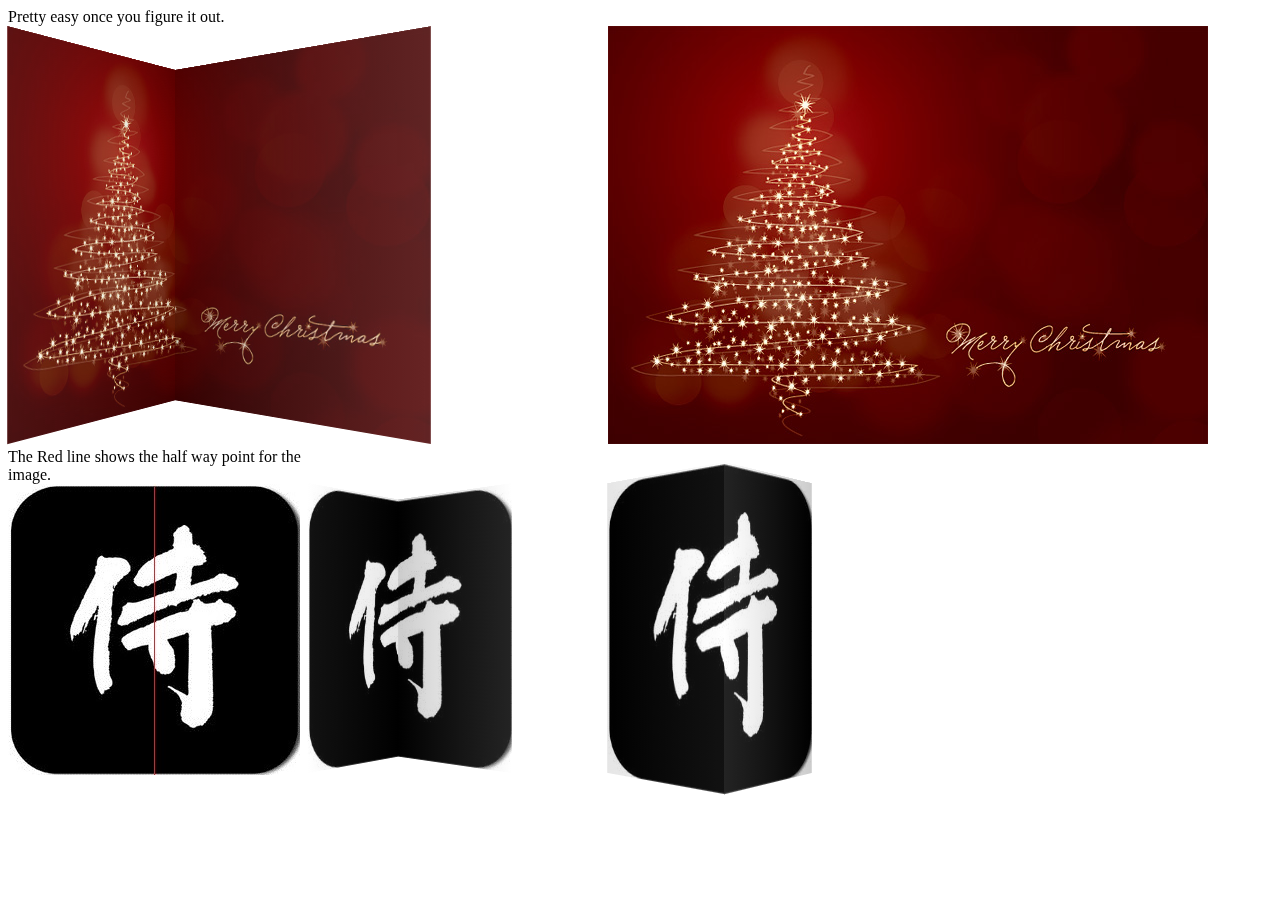
<file: dom_fold/index.html>
<html>
	<head>
		<title>test</title>
		<script src="//ajax.googleapis.com/ajax/libs/jquery/1.10.2/jquery.min.js"></script>
		<script src="oridomi.min.js"></script>
		<script>
		$(document).ready(function(){
				var folded = new OriDomi("#test", {
												  speed:           500, 
												  ripple:          2,    
												  shadingIntesity: .5,   
												  perspective:     800,   
												  maxAngle:        360,    
												  shading:         'soft',
												  vPanels: 2, //limits vertical panels for accordion modes
												  hPanels : 2 //limits horizontal panels for accordion modes
												});
				folded.accordion(45, { touchEnabled: false });
				folded.disableTouch(); // otherwise you can change the angle with the mouse.
				
				
				var folded2 = new OriDomi("#test2", {
												  speed:           500, 
												  ripple:          2,    
												  shadingIntesity: .5,   
												  perspective:     800,   
												  maxAngle:        360,    
												  shading:         'soft',
												  vPanels: 2,
												  hPanels : 2
												});
				folded2.accordion(45 , { touchEnabled: false });
				folded2.disableTouch();
				
				var folded3 = new OriDomi("#test3", {
												  speed:           500, 
												  ripple:          2,    
												  shadingIntesity: .5,   
												  perspective:     800,   
												  maxAngle:        360,    
												  shading:         'soft',
												  vPanels: 2,
												  hPanels : 2
												});
				folded3.accordion(-45, { touchEnabled: false });
				folded3.disableTouch();
			});
		</script>
	</head>
	<body>
		<div style="float:left;width: 100%;">
			Pretty easy once you figure it out. <br>
		</div>
		<div id="test" style="float:left;background-color: grey;width: 600px;height: 418px;">
			<img src="merry_christmas_card1.jpg" />			
		</div>
		<div style="float:left"><img src="merry_christmas_card1.jpg" /></div>
		<div style="position: absolute;width:300px;margin-top: 440px;">
		The Red line shows the half way point for the image.
			<img src="samurai2.jpg" />			
		</div>
		<div id="test2" style="position: absolute;width: 290px;height: 290px;margin-top: 475px; margin-left: 300px;">
			<img src="samurai.jpg" />			
		</div>
		<div id="test3" style="position: absolute;width: 290px;height: 290px;margin-top: 475px; margin-left: 600px;">
			<img src="samurai.jpg" />			
		</div>
		<br>
	</body>
</html>
</file>
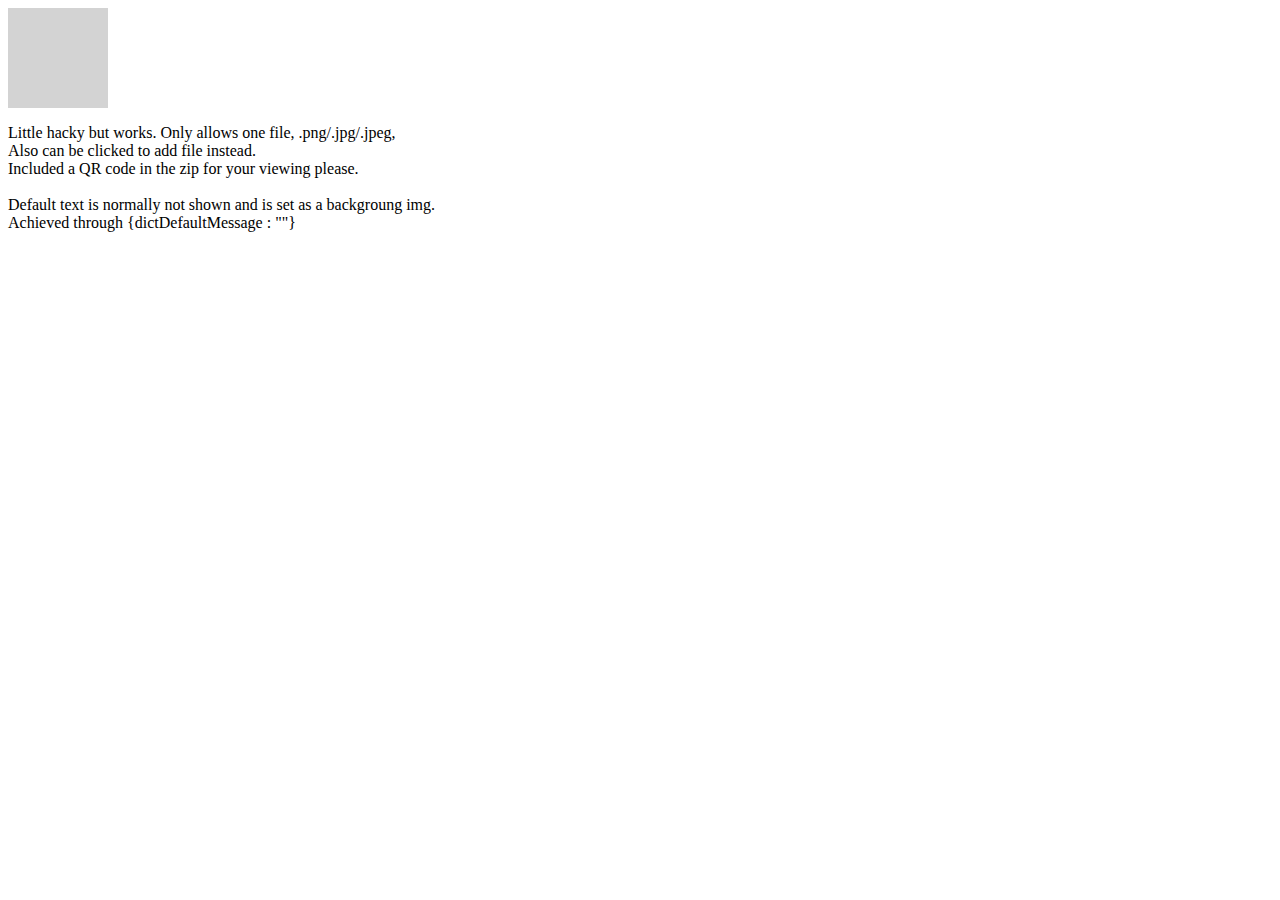
<file: dropzone/index.html>
<html>
	<head>
		<meta http-equiv="Content-Type" content="text/html; charset=utf-8" />
		<title>DZ-TEST</title>
		<script src="//ajax.googleapis.com/ajax/libs/jquery/1.10.2/jquery.min.js"></script>
		<script src="dropzone.js"></script>
		<script>
			$(document).ready(function(){
				Dropzone.autoDiscover = false;
				$("#dz").dropzone({
					dictDefaultMessage : "",
					maxFiles : 1,
					acceptedFiles : ".jpeg,.jpg,.png,.JPEG,.JPG,.PNG",
					previewTemplate : "<div class=\"dz-preview dz-file-preview\">\n  <div class=\"dz-details\">\n    <img data-dz-thumbnail width='100' height='100' />\n  </div>\n <div class=\"dz-error-message\"><span data-dz-errormessage></span></div>\n</div>",
					accept: function(file, done) {
							
						    done();
						    $("#dz").dropzone().disable();
						  },
					init: function() {
						    this.on("maxfilesexceeded", function(file){
    							this.removeFile(file);
						    });
						    this.on("error", function(file){
						    	this.removeFile(file);
						    	$("#error").html("An error occured when uploading the file!<br>"+
						    	"Be sure it is a .jpg or .png, also besure you didn't already upload a file!");
						    });
						  }
				});
			});
		</script>
		<style>
			.nl{
				width:100%;
				float:left;
			}
			.dz{
				background-color : lightgray;
				width: 100px;
				height: 100px;
				float: left;
			}
			.error{
				color : red;
			}
		</style>
	</head>
	<body>
		<span class="error nl" id="error"> </span>
		<form action="#" class="dropzone dz" id="dz">
			
		</form>
		<span class=nl>
			Little hacky but works. Only allows one file, .png/.jpg/.jpeg, <br>
			Also can be clicked to add file instead.<br>
			Included a QR code in the zip for your viewing please.
			<br><br>
			Default text is normally not shown and is set as a backgroung img.<br>
			Achieved through {dictDefaultMessage : ""}
		</span>
	</body>
</html>
</file>
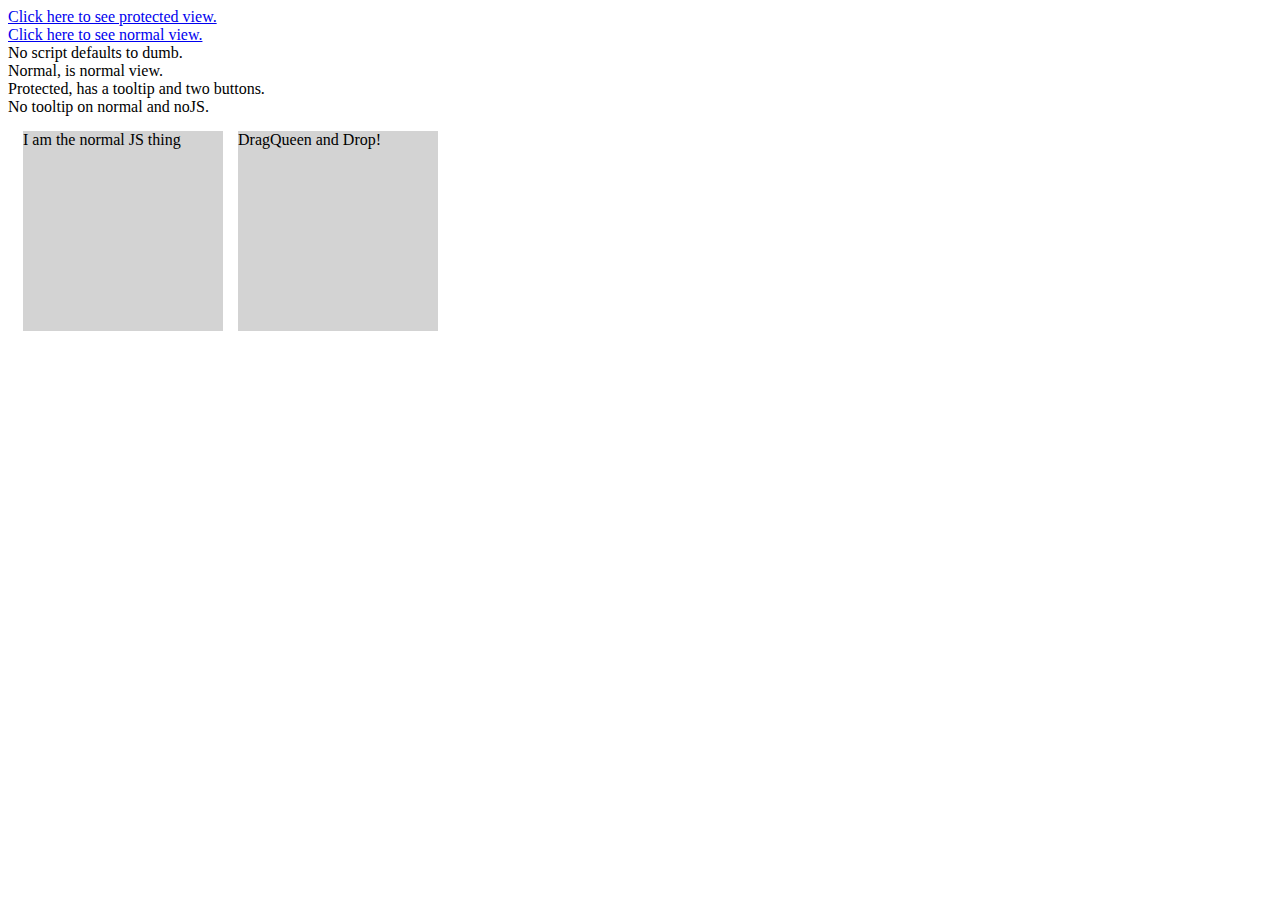
<file: protected/index.html>
<html>
	<head>
		<title>Protect</title>
		<script src="//ajax.googleapis.com/ajax/libs/jquery/1.10.2/jquery.min.js"></script>
		<script src="jquery.url.js"></script><!-- used to get params from URL -->
		<link rel="stylesheet" href="nojs.css" />
		<!--
			<link rel="stylesheet" href="jsdisabled.css" />
			Use this and then add protected style sheet if it's protected.	
		-->
		<script type="text/javascript">
		    document.write('<link rel="stylesheet" href="jsenabled.css" />');
			if(jQuery.url.param("protected") !== undefined){ //Example of jquery.url.js
				document.write('<link rel="stylesheet" href="jsprotected.css" />');
				document.write('<link rel="stylesheet" href="hint.min.css" />');
		   	}
		</script>
		<script>
			$(document).ready(function(){
				$(".nojs").click(function(){
					var overlay = $(this).parent().parent().parent();
					overlay.hide();
					var outer = overlay.parent();
					outer.removeClass (function (index, css) {
					    return (css.match (/\hint--\S+/g) || []).join(' ');
					});
					outer.removeAttr("data-hint");
				});
				$(".enable").click(function(){
					var overlay = $(this).parent().parent().parent();
					overlay.hide();
					var outer = overlay.parent();
					outer.find(".dumb").hide();
					outer.find(".normal").show();
					outer.removeClass (function (index, css) {
					    return (css.match (/\hint--\S+/g) || []).join(' ');
					});
					outer.removeAttr("data-hint");
				});
			});
		</script>
	</head>
	<body>
		<div style="float:left;width:100%;">
			<a href="?protected">Click here to see protected view.</a><br>
			<a href="./">Click here to see normal view.</a><br>
			No script defaults to dumb.<br>
			Normal, is normal view.<br>
			Protected, has a tooltip and two buttons.<br>
			No tooltip on normal and noJS.
			<br>
		</div>
		<div class="protected hint--right hint--multiline"  id="test" data-hint="I am protected in JS!">
			<div class="dumb">
				I am silly default!
			</div>
			<div class="normal">
				I am the normal JS thing
			</div>
			<div class="overlay">
				<div class="wrap">
					<div class="buttons">
						<button class="enable">Enable</button>
						<button class="nojs">noJS</button>
					</div>
				</div>
			</div>
		</div>		
		<div class="protected hint--right hint--multiline" data-hint="I am other protected thing #LOLZ #YOLOY #SWAG #DEVORDIE!">
			<div class="dumb">
				Another Silly Default!
			</div>
			<div class="normal">
				DragQueen and Drop!
			</div>
			<div class="overlay">
				<div class="wrap">
					<div class="buttons">
						<button class="enable">Enable</button>
						<button class="nojs">noJS</button>
					</div>
				</div>
			</div>
		</div>
	</body>
</html>
</file>
<file: protected/nojs.css>
.protected{
	position:relative;
	margin: 15px 0 0 15px;
	float:left;
	background-color: lightgray;
	width:200px;
	height:200px;
	cursor:pointer;
}
.protected .normal{
	width:100%;
	height:100%;
	float:left;
	z-index: 1;
	display:none;
}
.protected .dumb{
	width:100%;
	height:100%;
	float:left;
	z-index: 1;
	display:block;
}
.protected .overlay{
	width:100%;
	height:100%;
	float:left;
	z-index:2;
	position: absolute;
	display:none;
}
</file>
<file: protected/jsenabled.css>
.protected .normal{
	display:block;
}
.protected .dumb{
	display:none;
}
.protected .overlay{
	display:none;
}
</file>
<file: protected/jsprotected.css>
.protected .overlay{
	background-color:rgba(56,56,56,0.5);
	display: block;
}
.protected .dumb{
	display: block;
}
.protected .normal{
	display: none;
}
.protected .overlay .wrap{
	width:100%;
	height 2em;
}
.protected .overlay .wrap:before {
  content: '';
  display: inline-block;
  height: 100%;
  vertical-align: middle;
  margin-right: -0.25em;
}
.protected .overlay .wrap .buttons{
	display: inline-block;
	vertical-align: middle;
	width: 75%;
	height: 2em;
	margin-left: 12.5%;
}
.protected .overlay .wrap .buttons .enable{
	float:left;
}
.protected .overlay .wrap .buttons .nojs{
	float: right;
}
</file>
<file: protected/hint.min.css>
.hint,[data-hint]{position:relative;display:inline-block}.hint:before,.hint:after,[data-hint]:before,[data-hint]:after{position:absolute;-webkit-transform:translate3d(0,0,0);-moz-transform:translate3d(0,0,0);transform:translate3d(0,0,0);visibility:hidden;opacity:0;z-index:1000000;pointer-events:none;-webkit-transition:.3s ease;-moz-transition:.3s ease;transition:.3s ease}.hint:hover:before,.hint:hover:after,.hint:focus:before,.hint:focus:after,[data-hint]:hover:before,[data-hint]:hover:after,[data-hint]:focus:before,[data-hint]:focus:after{visibility:visible;opacity:1}.hint:before,[data-hint]:before{content:'';position:absolute;background:transparent;border:6px solid transparent;z-index:1000001}.hint:after,[data-hint]:after{content:attr(data-hint);background:#383838;color:#fff;text-shadow:0 -1px 0 #000;padding:8px 10px;font-size:12px;line-height:12px;white-space:nowrap;box-shadow:4px 4px 8px rgba(0,0,0,.3)}.hint--top:before{border-top-color:#383838}.hint--bottom:before{border-bottom-color:#383838}.hint--left:before{border-left-color:#383838}.hint--right:before{border-right-color:#383838}.hint--top:before{margin-bottom:-12px}.hint--top:after{margin-left:-18px}.hint--top:before,.hint--top:after{bottom:100%;left:50%}.hint--top:hover:after,.hint--top:hover:before,.hint--top:focus:after,.hint--top:focus:before{-webkit-transform:translateY(-8px);-moz-transform:translateY(-8px);transform:translateY(-8px)}.hint--bottom:before{margin-top:-12px}.hint--bottom:after{margin-left:-18px}.hint--bottom:before,.hint--bottom:after{top:100%;left:50%}.hint--bottom:hover:after,.hint--bottom:hover:before,.hint--bottom:focus:after,.hint--bottom:focus:before{-webkit-transform:translateY(8px);-moz-transform:translateY(8px);transform:translateY(8px)}.hint--right:before{margin-left:-12px;margin-bottom:-6px}.hint--right:after{margin-bottom:-14px}.hint--right:before,.hint--right:after{left:100%;bottom:50%}.hint--right:hover:after,.hint--right:hover:before,.hint--right:focus:after,.hint--right:focus:before{-webkit-transform:translateX(8px);-moz-transform:translateX(8px);transform:translateX(8px)}.hint--left:before{margin-right:-12px;margin-bottom:-6px}.hint--left:after{margin-bottom:-14px}.hint--left:before,.hint--left:after{right:100%;bottom:50%}.hint--left:hover:after,.hint--left:hover:before,.hint--left:focus:after,.hint--left:focus:before{-webkit-transform:translateX(-8px);-moz-transform:translateX(-8px);transform:translateX(-8px)}.hint--error:after{background-color:#b34e4d;text-shadow:0 -1px 0 #592726}.hint--error.hint--top:before{border-top-color:#b34e4d}.hint--error.hint--bottom:before{border-bottom-color:#b34e4d}.hint--error.hint--left:before{border-left-color:#b34e4d}.hint--error.hint--right:before{border-right-color:#b34e4d}.hint--warning:after{background-color:#c09854;text-shadow:0 -1px 0 #6c5328}.hint--warning.hint--top:before{border-top-color:#c09854}.hint--warning.hint--bottom:before{border-bottom-color:#c09854}.hint--warning.hint--left:before{border-left-color:#c09854}.hint--warning.hint--right:before{border-right-color:#c09854}.hint--info:after{background-color:#3986ac;text-shadow:0 -1px 0 #193b4d}.hint--info.hint--top:before{border-top-color:#3986ac}.hint--info.hint--bottom:before{border-bottom-color:#3986ac}.hint--info.hint--left:before{border-left-color:#3986ac}.hint--info.hint--right:before{border-right-color:#3986ac}.hint--success:after{background-color:#458746;text-shadow:0 -1px 0 #1a321a}.hint--success.hint--top:before{border-top-color:#458746}.hint--success.hint--bottom:before{border-bottom-color:#458746}.hint--success.hint--left:before{border-left-color:#458746}.hint--success.hint--right:before{border-right-color:#458746}.hint--always:after,.hint--always:before{opacity:1;visibility:visible}.hint--always.hint--top:after,.hint--always.hint--top:before{-webkit-transform:translateY(-8px);-moz-transform:translateY(-8px);transform:translateY(-8px)}.hint--always.hint--bottom:after,.hint--always.hint--bottom:before{-webkit-transform:translateY(8px);-moz-transform:translateY(8px);transform:translateY(8px)}.hint--always.hint--left:after,.hint--always.hint--left:before{-webkit-transform:translateX(-8px);-moz-transform:translateX(-8px);transform:translateX(-8px)}.hint--always.hint--right:after,.hint--always.hint--right:before{-webkit-transform:translateX(8px);-moz-transform:translateX(8px);transform:translateX(8px)}.hint--rounded:after{border-radius:4px}.hint--bounce:before,.hint--bounce:after{-webkit-transition:opacity .3s ease,visibility .3s ease,-webkit-transform .3s cubic-bezier(0.71,1.7,.77,1.24);-moz-transition:opacity .3s ease,visibility .3s ease,-moz-transform .3s cubic-bezier(0.71,1.7,.77,1.24);transition:opacity .3s ease,visibility .3s ease,transform .3s cubic-bezier(0.71,1.7,.77,1.24)}
.hint--multiline, .hint--multiline--data{
   &.hint--below{
     &:after{
       top: -6px;
       bottom: auto;
     }
 +
     &:before{
       top: 50%;
       margin-bottom: auto;
       margin-top: -6px;
     }
   }
 }
 
 .hint--multiline:after{
   white-space: normal;
   width: 200px;
   line-height: 15px;
 }
 
 .hint--multiline--data:after{
   white-space: normal;
   width: attr(data-hint-width);
</file>
